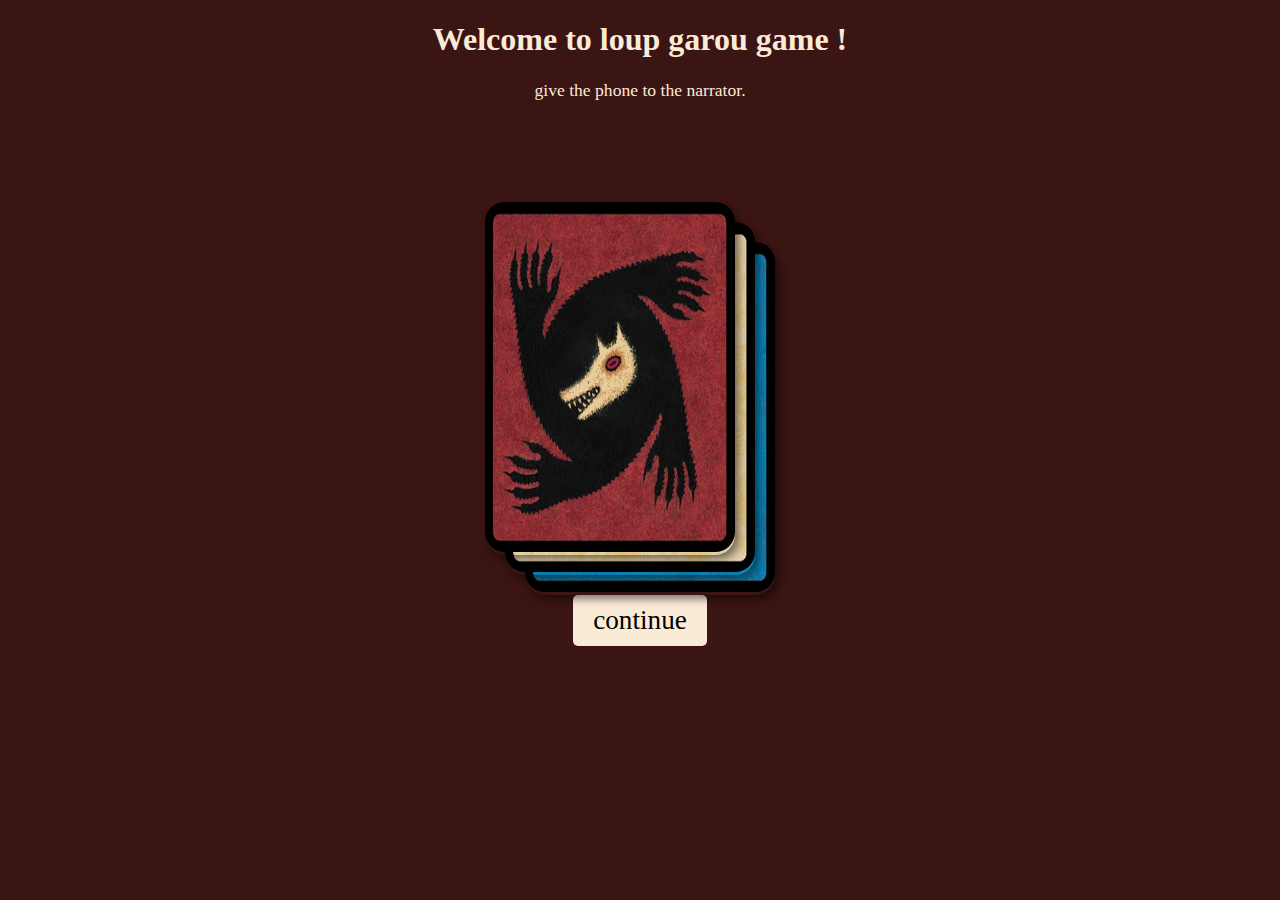
<file: website/index.html>
<!DOCTYPE html>
<html lang="en">
<head>
    <meta charset="UTF-8">
    <meta name="viewport" content="width=device-width, initial-scale=1.0">
    <title>Loup Garou</title>
    <link rel="stylesheet" href="asset/main.css">
</head>
<body>
    <div class ="main">
    <h1 class="Welcome">Welcome to loup garou game !</h1>
    <p class="subtext">give the phone to the narrator.</p>

    <div class="stack">
        <div class="card one">
            <span><img class="imagemain" src="asset/images/image1.png" alt ="loup garou card">
            </span>
        </div>
        <div class="card two">
            <span><img class="imagemain" src="asset/images/sv.png" alt="sv"></span>
        </div>
        <div class="card three">
            <span><img class="imagemain" src="asset/images/cubident.png" alt=""></span>
        </div>
    </div>
    <a class ="continue" href="page1.html">continue</a>
    </div>
</body>
</html>
</file>
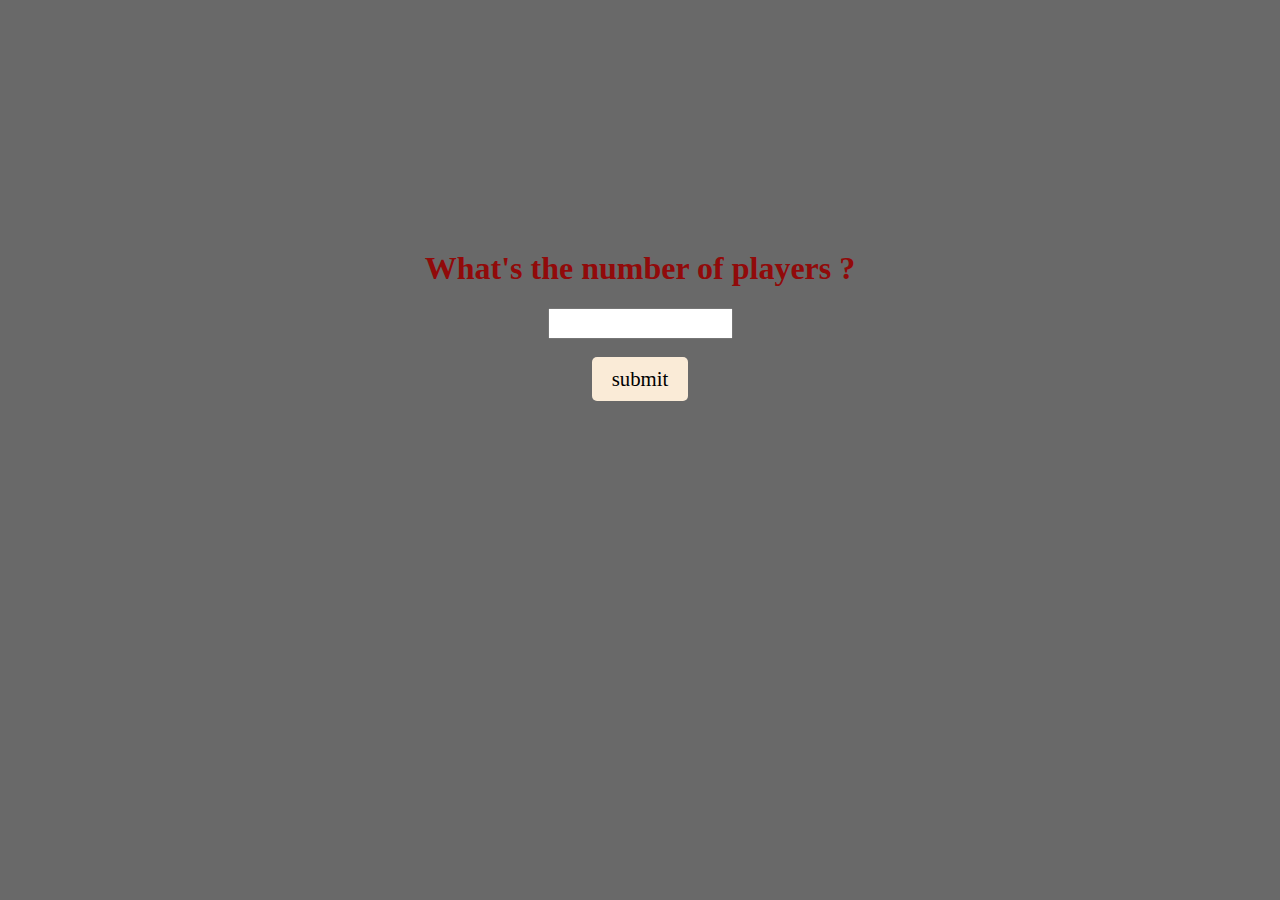
<file: website/page1.html>
<!DOCTYPE html>
<html lang="en">
<head>
    <meta charset="UTF-8">
    <meta name="viewport" content="width=device-width, initial-scale=1.0">
    <title>Loup Garou</title>
    <link rel="stylesheet" href="asset/page1.css">
</head>
<body>
    <div class ="page1" id ="page1">
    <h1 id = "askingNumberPlayers">What's the number of players ?</h1>
    <p id="warning" style="color: red; display: none;">number of players cannot be less then 8</p>
    <input id="nbrPlayer" type="number">
    <br></br>
    <a class ="continue" id="bt">submit</a>    
    </div>
    <div id="page2" style="display: none;">
        <h1 id="Decla">The number of players is </h1>
        <h2 class="subtext">how many loup do you want to add ? <br>(not including special loup)</h2>
        <input id = "nbrLoupIn" >
        <br>
        <button id="dec">-</button>
        <button id="add">+</button>
        <p id="advicedLoup">its adviced to have </p>
        <button id="sumbit" >done</button>
    </div>
    <div style="display: none;" id="loupCards">
        
        <div id="loupNoire">
        <h2  class="title"  >Loup noire</h2>
        <img src="asset/images/loupNoire.png" alt="loup noire">
        <br>
        <input class="checkbox" type="checkbox" id="yepNoire">
        </div>
        <div id="loupBlue">
        <h2 class="title">Loup blue</h2>
        <img src="asset/images/loupBlue.png" alt="loup blue">
        <br>
        <input class="checkbox" type="checkbox" id="yepBlue">
        </div>
        <div id="loupVioant">
            <h2  class="title">Loup vioant</h2>
            <img src="asset/images/LoupVoyant.png" alt="loup vioant">
            <br>
            <input class="checkbox" type="checkbox" id="yepLvioant">
            </div>
            <div id="enfant">
                <h2 class="title">Enfant souvage</h2>
                <img src="asset/images/enfant.png" alt="enfant">
                <br>
                <input class="checkbox" type="checkbox" id="yepEnfant">
                </div>
        <div id="loupInfected">
        <h2 class="title">Loup infected</h2>
        <img src="asset/images/infected.png" alt="loup infected">
        <br>
        <input class="checkbox" type="checkbox" id="yepInfected">
        </div>
        <button id="checkChecksLoup">done</button>
    </div>
    <div id="page3" style="display: none;">
        <h2 class="roles">Adding the roles !</h2>
        <p id="advicedrole">its adviced to have </p>
        <div id="roleCards">
            <div id="vioant">
            <h2  class="title" >Vioant</h2>
            <img src="asset/images/vioant.png" alt="vioant">
            <br>
            <input class="checkbox" type="checkbox" id="yepVioant">
            </div>
            <div id="salva">
                <h2  class="title" >Salva</h2>
                <img src="asset/images/salva.png" alt="salva">
                <br>
                <input class="checkbox" type="checkbox" id="yepSalva">
                </div>
                <div id="chasseur">
                    <h2  class="title" >Chasseur</h2>
                    <img class="checkbox" src="asset/images/chasseure.png" alt="chasseur">
                    <br>
                    <input type="checkbox" id="yepChasseur">
                    </div>
                <div id="voleur">
                        <h2  class="title" >Voleur</h2>
                        <img src="asset/images/voleur.webp" alt="voleur">
                        <br>
                        <input class="checkbox" type="checkbox" id="yepVoleur">
                </div>
                <div id="corbeau">
                    <h2  class="title" >Corbeau</h2>
                    <img src="asset/images/corbeau.webp" alt="corbeau">
                    <br>
                    <input class="checkbox" type="checkbox" id="yepCorbeau">
            </div>
            <div id="cubident">
                <h2  class="title" >Cubident</h2>
                <img src="asset/images/cubident.png" alt="cubident">
                <br>
                <input type="checkbox" id="yepCubident">
        </div>
                <div id="sorcier">
                    <h2 class="title"  >Sorcier</h2>
                    <img src="asset/images/sorciers.png" alt="sorcier">
                    <br>
                    <input class="checkbox" type="checkbox" id="yepSorcier">
                    </div>
         </div>
         <button id="checkChecksRole">done</button>
        </div>
    <div id = "page4" style="display: none;" >
        <div id="set" >
        <h1>chosse a random person and give him the phone</h1>
        <button id="setBt">done</button>
        </div>
        <div id="dist" style="display: none;">
            <h1>make sure no one see's your role</h1>
            <img src="asset/images/nosee.png" class="noSee" style="display: inline-block; align-items: center; ">
            <br>
            <button id="readyBt">ready</button>
        </div>
                <div id="role" style="display: none;">
                    <h1 id="roleName">
                    </h1>
                    <img id="svim" style="display: none;" src="asset/images/sv.png" alt="sv">
                    <img id="loupim" style="display: none;" src="asset/images/image1.png" alt="loup">
                    <img id="infectedim" style="display: none;" src="asset/images/infected.png" alt="loup infected">
                    <img id="blueim" style="display: none;" src="asset/images/loupBlue.png" alt="loup blue">
                    <img id="noireim" style="display: none;" src="asset/images/loupNoire.png" alt="loup noire">
                    <img id="loupvioantim" style="display: none;" src="asset/images/LoupVoyant.png" alt="loupVioant">
                    <img id="enfantim" style="display: none;" src="asset/images/enfant.png" alt="enfant">
                    <img id="salvaim" style="display: none;" src="asset/images/salva.png" alt="salva">
                    <img id="vioantim" style="display: none;" src="asset/images/vioant.png" alt="vioant">
                    <img id="sorcierim" style="display: none;" src="asset/images/sorciers.png" alt="sorcier">
                    <img id="chasseurim" style="display: none;" src="asset/images/chasseure.png" alt="chasseure">
                    <img id="voleurim" style="display: none;" src="asset/images/voleur.webp" alt="voleur">
                    <img id="corbeauim" style="display: none;" src="asset/images/corbeau.webp" alt="corbeau">
                    <img id="cubidentim" style="display: none;" src="asset/images/cubident.png" alt="cubident">
                    


                    <p id="roleloup" style="display: none;">Peut se réunir la nuit avec les autres loups afin d'éliminer un villagois.<br>a9tol el chabiba</p>
                    <p id="rolenoire" style="display: none;">in the night you can chosse someone to mute them for the next day<br>f lil khyr wa7ed yskot fl debat taeo</p>
                    <p id="roleblue" style="display: none;">the vioant see's you as an simple villagios<br>vioant matchofkch loup</p>
                    <p id="roleinfected" style="display: none;">Parmi les loups, il peut infecter la victime une fois dans la partie.<br>t9dr tkhyr mra w7da kchw7d mn jeux ywli loup m3akom</p>
                    <p id="rolesalva" style="display: none;">Chaque nuit, le salvateur protège une personne. Cette personne sera protégée et ne pourra donc pas mourir durant la nuit. Le salvateur ne peut pas protéger la même personne deux nuits de suite.<br>khir wa7ed maymotch f lil (mat9drch tkhyr nfs bnadem 2 lyali mor b3dahom)</p>
                    <p id="rolesorcier" style="display: none;">La sorcière possède deux potions : une de guérison et une d'empoisonnement. Elle ne peut utiliser chacune de ses potions qu'une seule fois au cours de la partie. Durant la nuit, lorsque les loups-garous se sont rendormis, le meneur de jeu va appeler la sorcière et va lui montrer la personne tuée par les loups-garous.

                        La sorcière a trois possibilités :
                        
                        ressusciter la personne tuée et donc perdre sa seule potion de guérison ;
                        tuer une autre personne en plus de la victime et donc perdre sa seule potion d'empoisonnement.
                        ne rien faire
                        La sorcière peut utiliser ses deux potions durant la même nuit si elle le souhaite.<br>s9sini nfhmek</p>
                    <p id="rolevioant" style="display: none;">Chaque nuit la voyante est appelée par le maître du jeu et peut découvrir la carte d'un joueur. La voyante est un des personnages les plus puissants dans le camp du village. Elle pourra facilement identifier des joueurs en qui elle pourra avoir confiance, mais surtout l'identité de ses ennemis.<br>f lil t9dr tkhy kch wa7ed bah tchof asque loup</p>
                    <p id="rolesv" style="display: none;">Le villageois est un personnage qui incarne l'habitant basique d'un village. Son rôle est de découvrir l'identité des loups-garous et de les éliminer avant qu'ils ne tuent tous les villageois. Il gagne lors ce que tous les loups garous sont morts.

                        Le villageois n'a aucun pouvoir spécial, si ce n'est de voter au conseil du village contre celui qu'il suspecte être loup garou.<br>syi ajbed les loup 9bel matmot</p>
                    <p id="rolechasseur" style="display: none;">A sa mort peut tuer un joueur de son choix<br>ki tmot adi m3ak wa7d</p>
                    <p id="rolecorbeau" style="display: none;">Il rajoute 2 votes supplémentaire au joueur de son choix.<br>khyr kch wa7ed f lil ynod b 2 vote</p>
                    <p id="rolecubident" style="display: none;">Cupidon est appelé uniquement la première nuit afin d'unir un couple. Le Meneur de jeu le contacte le moment venu, puis cupidon désigne deux noms parmi les joueurs. Ces deux personnes seront les amoureux. Si un des deux qui sont en couple meurt, l'autre meurt avec son amant. Pour ce faire, cupidon choisi deux personnes, elles sont alors prévenues, et découvrent avec qui elles sont désormais marié.<br>khyr zoj f nuit lwla ywlo yleabo kif kif wmy9droch y voter ela b3dahom</p>
                    <p id="rolevoleur" style="display: none;">Il peut changer sa carte avec une autre.<br>nlaeboh en dirait dobleur donc t9dr t copier role tae kach wa7ed</p>
                    <p id="rolelvioant" style="display: none;">Il peut, chaque nuit, découvrir la carte du joueur de son choix, avec ses compères loups, ce qui peut les aider à choisir leur victime.<br>chof f lil kch role</p>
                    <p id="roleenfant" style="display: none;">Au début de la partie, l'enfant sauvage choisit un mentor. Ce joueur ignore qu'il est le mentor de l'enfant sauvage. Si, au cours de la partie, le mentor vient à mourir, alors l'enfant sauvage devient un loup-garou.<br>khyr wa7ed ki ymot twli loup </p>
                    <p style="font-size: 1.7em; color: rgb(66, 6, 122);" >pass the phone the person next to your right</p>
                    <button id="okayBt">okay</button>
            
                </div>
    </div>
    <div id="endPage" style="display: none;">
        <h1>have a good game</h1>

    </div>


    <script src ="app1.js"></script>
</body>
</html>
</file>
<file: website/asset/main.css>
body {
    background-color: hwb(0 8% 77%);
}
.main {
    text-align: center;
}
.Welcome{
    color: antiquewhite;
}
.subtext {
    color: antiquewhite;
    font-size: 1.1em;
}
.continue {
    display: inline-block;
    font-size: 1.7em;
    padding: 10px 20px;
    background-color: antiquewhite;
    color :black;
    border-radius: 5px;
    text-decoration: none;
}
.continue:hover {
    background-color: rgb(75, 44, 38);
    color: antiquewhite;
    cursor: pointer;
}
.imagemain {
    border-radius: 20px;
    width: 250px;
    height: 350px;
}

.stack {
	position: relative;
	margin-top: 31vh;
	margin-left: 47vw;
	transform: translate(-50%,-50%);
	width: 250px;
  height: 350px;
  margin-bottom: -15vh;
}
.card {
	width: 250px;
  height: 350px;
	border-radius: 20px;
	position: absolute;
	transform: translateY(0);
	animation: onTop 12s 2s ease infinite;
	box-shadow: 4px 4px 8px rgba(0, 0, 0, 0.5);
}

.card.one {
	left: 0;
	top: 0;
	z-index: 2;
	animation-name: onTop;
}
.card.two {
	left: 20px;
	top: 20px;
	z-index: 1;
	animation-name: onMiddle;
}
.card.three {
	left: 40px;
	top: 40px;
	z-index: 0;
	animation-name: onBottom;
}
.card span {
	font-size: 24px;
	font-family: "Lucida Grande", "Lucida Sans Unicode", "Lucida Sans", "DejaVu Sans", Verdana, "sans-serif";
	display: block;
	position: absolute;
	top: 50%;
	left: 50%;
	transform: translate(-50%,-50%);
}
@keyframes onTop {
  5% {
    transform: translateY(-50px);
    z-index: 1;
    left: 20px;
    top: 20px;
  }
  10% {
    transform: translateY(0);
    z-index: 0;
    left: 40px;
    top: 40px;
  }
  40% {
    transform: translateY(0);
    z-index: 0;
    left: 40px;
    top: 40px;
  }
  50% {
    transform: translateY(0);
    z-index: 1;
    left: 20px;
    top: 20px;
  }
  70% {
    transform: translateY(0);
    z-index: 1;
    left: 20px;
    top: 20px;
  }
  80% {
    transform: translateY(0);
    z-index: 2;
    left: 0;
    top: 0;
  }
}
@keyframes onMiddle {
  10% {
    transform: translateY(0);
    z-index: 2;
    left: 0;
    top: 0;
  }
  40% {
    transform: translateY(0);
    z-index: 2;
    left: 0;
    top: 0;
  }
  45% {
    transform: translateY(-50px);
    z-index: 1;
    left: 20px;
    top: 20px;
  }
  50% {
    transform: translateY(0);
    z-index: 0;
    left: 40px;
    top: 40px;
  }
  70% {
    transform: translateY(0);
    z-index: 0;
    left: 40px;
    top: 40px;
  }
  80% {
    transform: translateY(0);
    z-index: 1;
    left: 20px;
    top: 20px;
  }
}
@keyframes onBottom {
  10% {
    transform: translateY(0);
    z-index: 0;
    left: 20px;
    top: 20px;
  }
  40% {
    transform: translateY(0);
    z-index: 1;
    left: 20px;
    top: 20px;
  }
  50% {
    transform: translateY(0);
    z-index: 2;
    left: 0;
    top: 0;
  }
  70% {
    transform: translateY(0);
    z-index: 2;
    left: 0;
    top: 0;
  }
  75% {
    transform: translateY(-50px);
    z-index: 1;
    left: 20px;
    top: 20px;
  }
  80% {
    transform: translateY(0);
    z-index: 0;
    left: 40px;
    top: 40px;
  }
}
</file>
<file: website/asset/page1.css>
body {
    background-color: hwb(0 41% 59%);
    color: rgb(145, 10, 10);
    align-items: center;
    text-align: center;
    overflow: hidden;
    position: relative;
}
body ::before{
    content: "";
    position: absolute;
    background-image: url('images/background.png.png');
    background-position: center;
    background-size:100px;
    background-position: center;
    background-repeat: repeat;
    filter: blur(5px);
    opacity: 0.5;
    z-index: 0;
}
.page1 {
    margin-top: 250px;
}
#page2 {
    margin-top: 100px;
}
#loupCards {
    margin-top: 100px;
    display: grid;
    
}
#loupCards div {
margin-bottom: 50px;    
}
#roleCards div {
    margin-bottom: 50px;    
    }
#role {
    font-size: 1.4em;
    display: grid;
    align-items: center;
    text-align: center;
    
}
#role p {
    color: black;
    
}

#page3 {

    margin-top: 100px;
}

#set {
    margin-top: 250px;
}
#endgame {
    
    margin-top: 250px;
}

input {
    height: 25px;
}

.continue {
    display: inline-block;
    font-size: 1.3em;
    padding: 10px 20px;
    background-color: antiquewhite;
    color :black;
    border-radius: 5px;
    text-decoration: none;
}
.continue:hover {
    color: white;
    background-color: rgb(145, 10, 10);
    cursor: pointer;
}



.page2 {
    margin-top: 1em;


}

#decla {
    font-size: 0.5em;
}
.subtext{
    font-size: 1.5em;

}
#nbrLoupIn{
    width: 100px;
    height: 70px;
    font-size: 5em;
    margin: 0.5em;
}
#advicedLoup {
    color: black;
    font-size: 1.2em;
}
#advicedrole {
    color: black;
    font-size: 1.2em;
}
button {
    font-size: 1.3em;
    padding: 10px 20px;
    background-color: antiquewhite;
    color :black;
    border-radius: 5px;
}
img {
    width: 250px;
    height: 350px;
	border-radius: 20px;
    align-self: center;
}
.roles {
    font-size: 1.8em;
}
#advicedrole {
    color: antiquewhite;
    font-size: 1.2em;
}

.title {
    font-size: 3em;
}
.checkbox {
    width: 4em;
    height: 4em;
    margin: 1em;
    border-radius: 5em;
}
.checkbox:checked{
    color: rgb(78, 230, 78);
}
</file>
